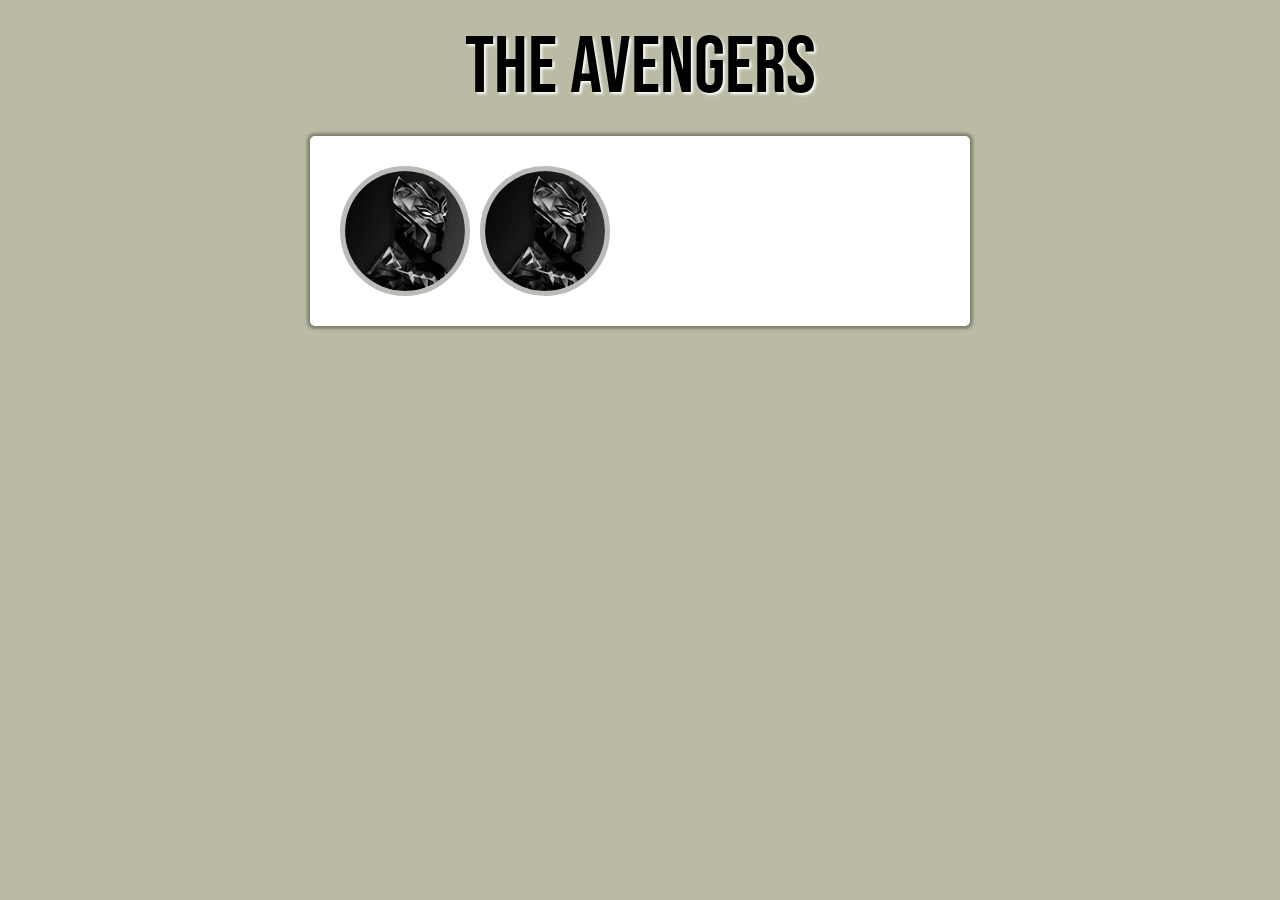
<file: Latihan12(Galery Foto & Light Box)/index.html>
<!DOCTYPE html>				
<head>	
	<meta charset="UTF-8">
	<title>Gallery</title>			
	<link rel="stylesheet" type="text/css" href="css/reset.css">
	<link rel="stylesheet" type="text/css" href="css/style.css">			
</head>	

<body>			
	<h1>The Avengers</h1>

	<div class="container">
				
		<ul class="gallery">		
			<li>
				<a href="">
					<img src="img/tumb/BlackPantherThumb.jpg" alt="Black Panther">
					<span> Black Panther</span>
				</a>		
			</li>

			<li>
				<a href="">
					<img src="img/tumb/BlackPantherThumb.jpg" alt="Black Panther">
					<span> Black Panther</span>
				</a>		
			</li>
			
			<div class="clear"></div>

			
		</ul>	
	</div>		
		
</body>		
</html>
</file>
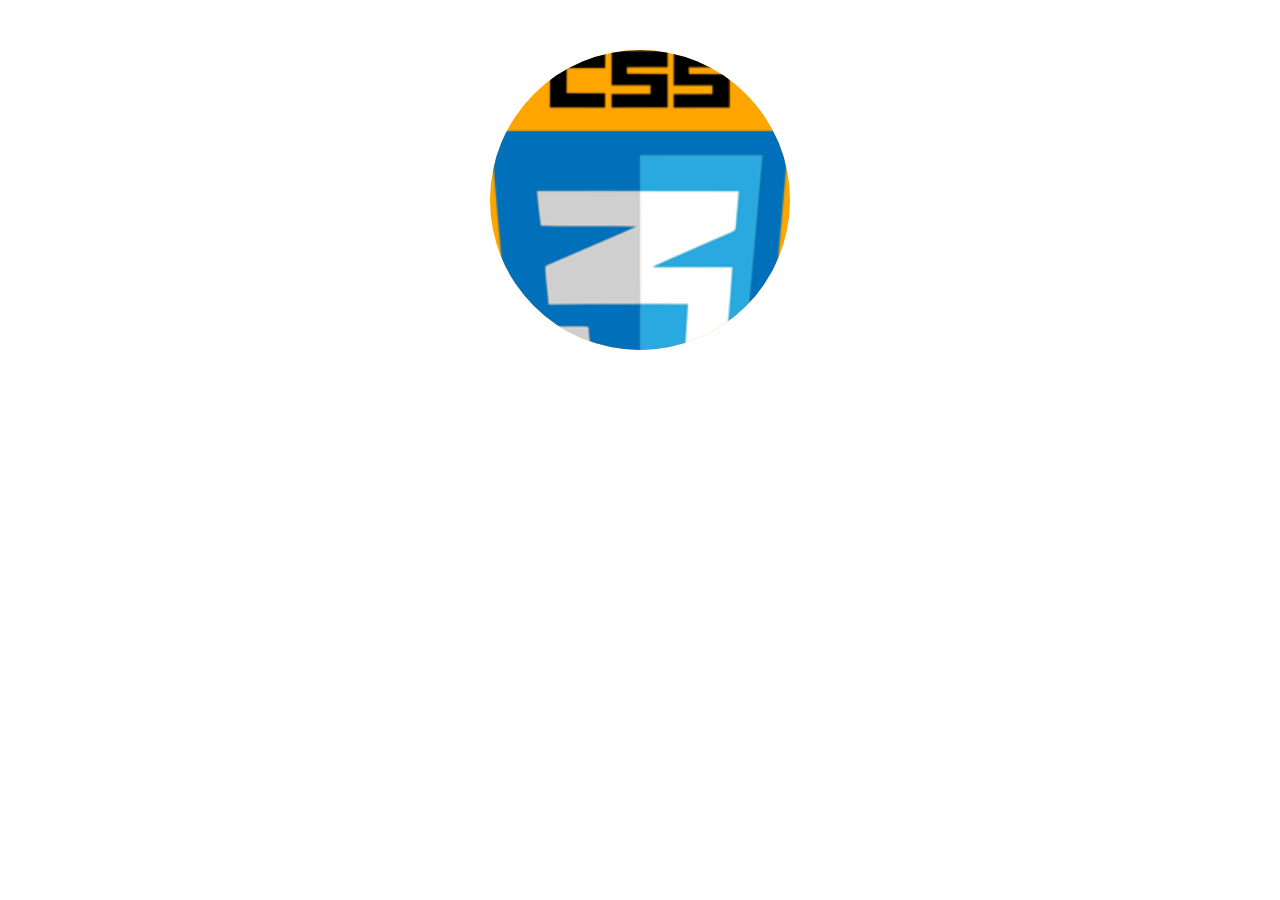
<file: Latihan1(BorderRadius)/borderradius.html>
<!DOCTYPE html>
<html>
<head>
	<title>Border Radius</title>

<style>
	
	div{
		width: 300px;
		height: 300px;
		margin:50px auto;
		background-color: orange;
		border-radius: 50%; 
		text-align: center;
		line-height: 300px;
		overflow: hidden;
	}

	div img{
		width: 300px;
	}

</style>

</head>
<body>

	<div>
		<img src="css33.png" alt="Logo CSS3">
	</div>

</body>
</html>

<!-- Membuat gambar menjadi cover daripada div
		background-image: url(css33.png);
		background-repeat: no-repeat;
		background-size: cover;
-->
</file>
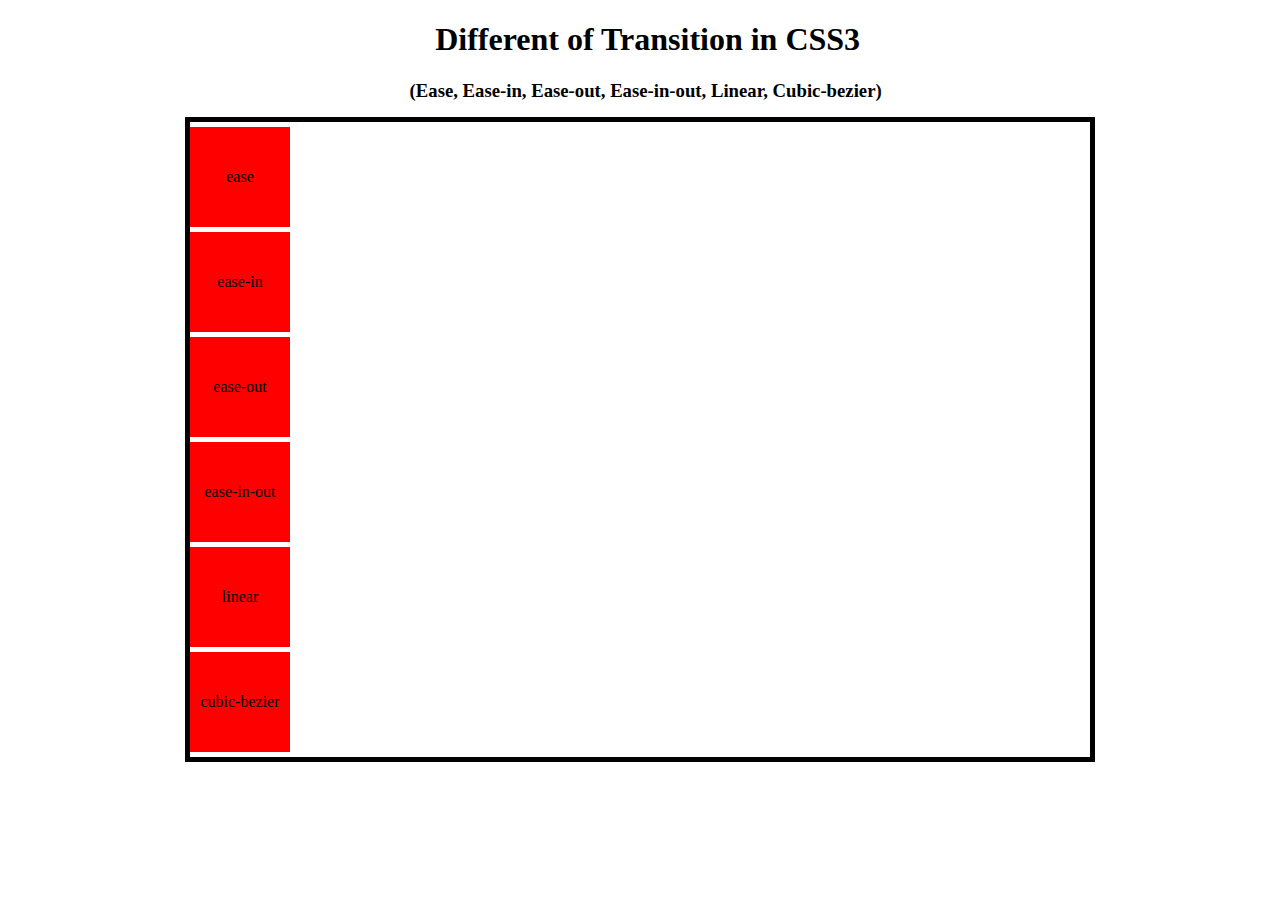
<file: Latihan10(Transition)/transition.html>
<!DOCTYPE html>
<html>
<head>
	<title>Transition Part 1</title>

	<style>
		
		body{
			margin: 0;
			padding: 0;
		}

		.container{
			width: 900px;
			margin: 10px auto;
			border: 5px solid black;
		}

		.kotak{
			width: 100px;
			height: 100px;
			background-color: red;
			text-align: center;
			line-height: 100px;
			margin: 5px 0px;
		}

		.kotak1{transition: 3s ease; }

		.kotak2{transition: 3s ease-in; }

		.kotak3{transition: 3s ease-out; }

		.kotak4{transition: 3s ease-in-out; }

		.kotak5{transition: 3s linear; }

		.kotak6{transition: 3s cubic-bezier(0,0,0,0); }

		.container:hover .kotak{
			transform: rotate(720deg);
			margin-left: 800px;
			background-color: royalblue;
		}


		h1 {

			font-family: 'calibri';
			margin-left: 34%;
		}

		h3 {

			font-family: 'calibri';
			margin-left: 32%;
			margin-bottom: 15px;
			}

	</style>

</head>
<body>

<h1>Different of Transition in CSS3</h1>
<h3>(Ease, Ease-in, Ease-out, Ease-in-out, Linear, Cubic-bezier)</h3>

<div class="container">
	<div class="kotak kotak1">ease</div>
	<div class="kotak kotak2">ease-in</div>
	<div class="kotak kotak3">ease-out</div>
	<div class="kotak kotak4">ease-in-out</div>
	<div class="kotak kotak5">linear</div>
	<div class="kotak kotak6">cubic-bezier</div>
</div>

</body>
</html>
</file>
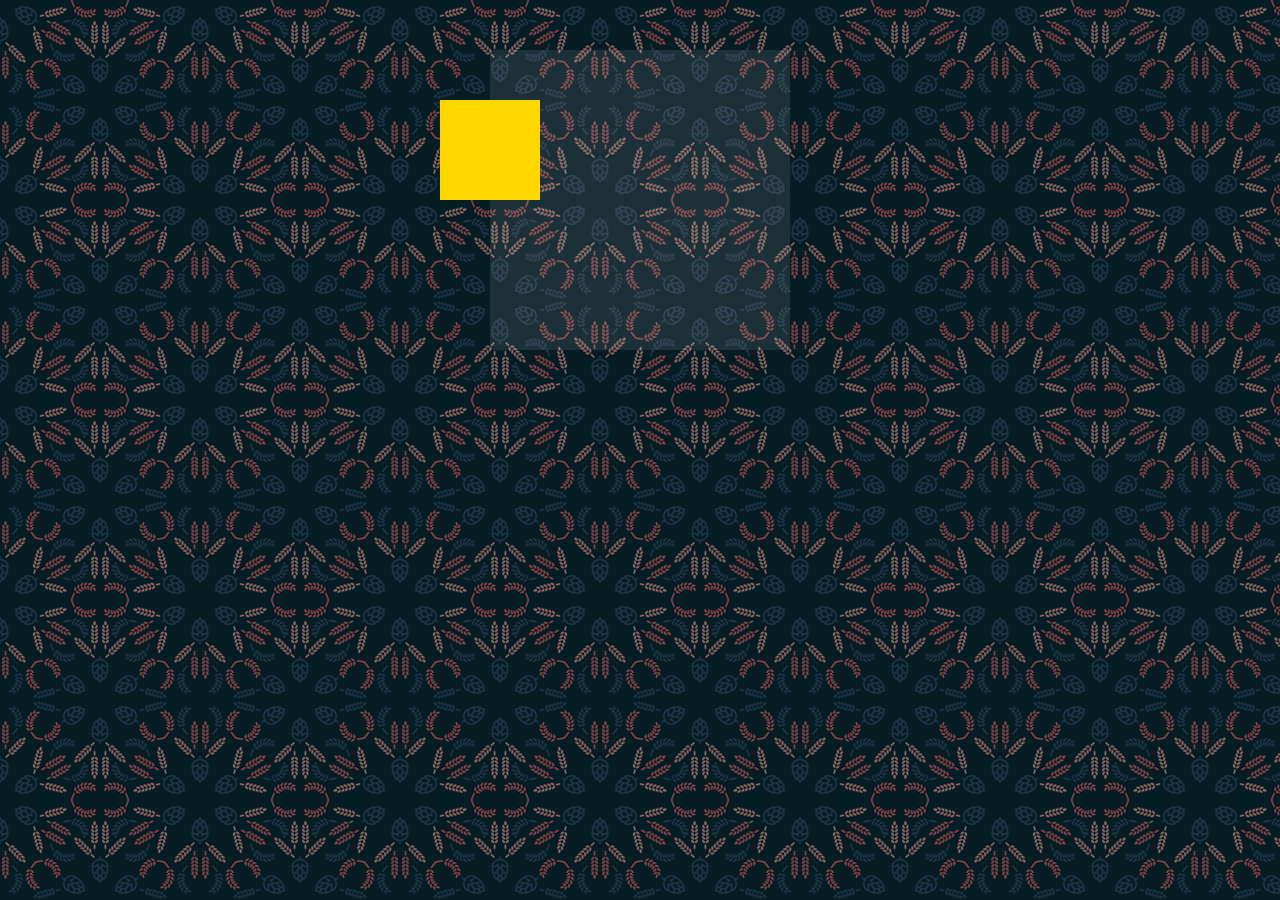
<file: Latihan2(Opacity&RGBa HSLa)/opacity.html>
<!DOCTYPE html>
<html>
<head>
	<title>Opacity Dan RGBa&HSLa</title>
<style>

	body{
		background-image: url(wheat.png);
	}

	.satu{
		width: 300px;
		height: 300px;
		background-color: rgba(255,255,255,.09); /*<--- Untuk membuat transparancy pada warna di class .satu*/
		margin: 50px auto;
	/*	opacity: .8;  (Untuk memberikan tranparancy pada "elemen" div)*/
	}

	.dua{
		width: 100px;
		height: 100px;
		background-color: gold;
		position: relative;
		bottom: 50px;
		right: 50px;
		top: 50px;
	/*	opacity: .5; (Untuk memberikan tranparancy pada elemen div)*/
	}

</style>

</head>
<body>

	<div class="satu">

		<div class="dua"></div>
		
	</div>

</body>
</html>
</file>
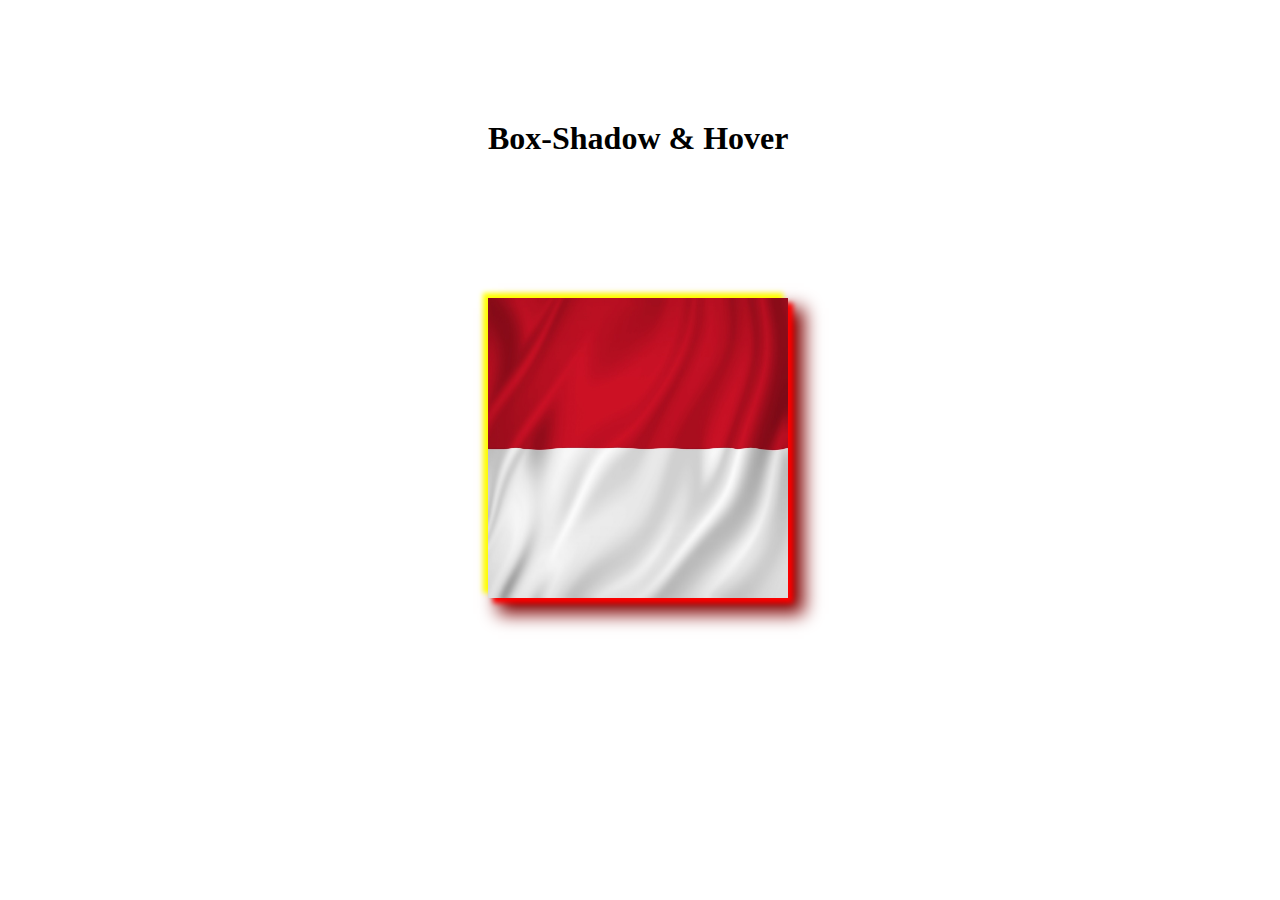
<file: Latihan3(BoxShadow)/boxshadow.html>
<!DOCTYPE html>
<html>
<head>
	<title>Box-Shadow</title>

<style>

	h1 {

		margin-top: 120px;
		margin-left: 480px;
	}


	.gambar{
		width: 300px;
		height: 300px;
		background-color: rgb(14,41,208);
		margin-top: 120px;
		margin-left: 480px;
		/*box-shadow: inset 0px 0px 20px 10px rgba(0,0,0,.5);   (Fungsi Inset,bayangan di dalam kotak)*/
		/*box-shadow: 0px 40px 20px -15px rgba(0,0,0,.85);  (Fungsi Spread,size bayangan-nya)*/
		box-shadow: 5px 5px 5px red,
					-5px -5px 5px yellow,
					13px 13px 17px 3px maroon;
		


		transition: .7s;
		background-size: cover;
	}

	.gambar:hover{
		box-shadow: 0px 80px 25px -45px rgba(0,0,0,.55);
		margin-top: 100px;
	}


</style>

</head>
<body>

	<h1>Box-Shadow & Hover</h1>

	<div>

		<img src="flag.jpg" class="gambar">
	
	</div>

	
</body>
</html>
</file>
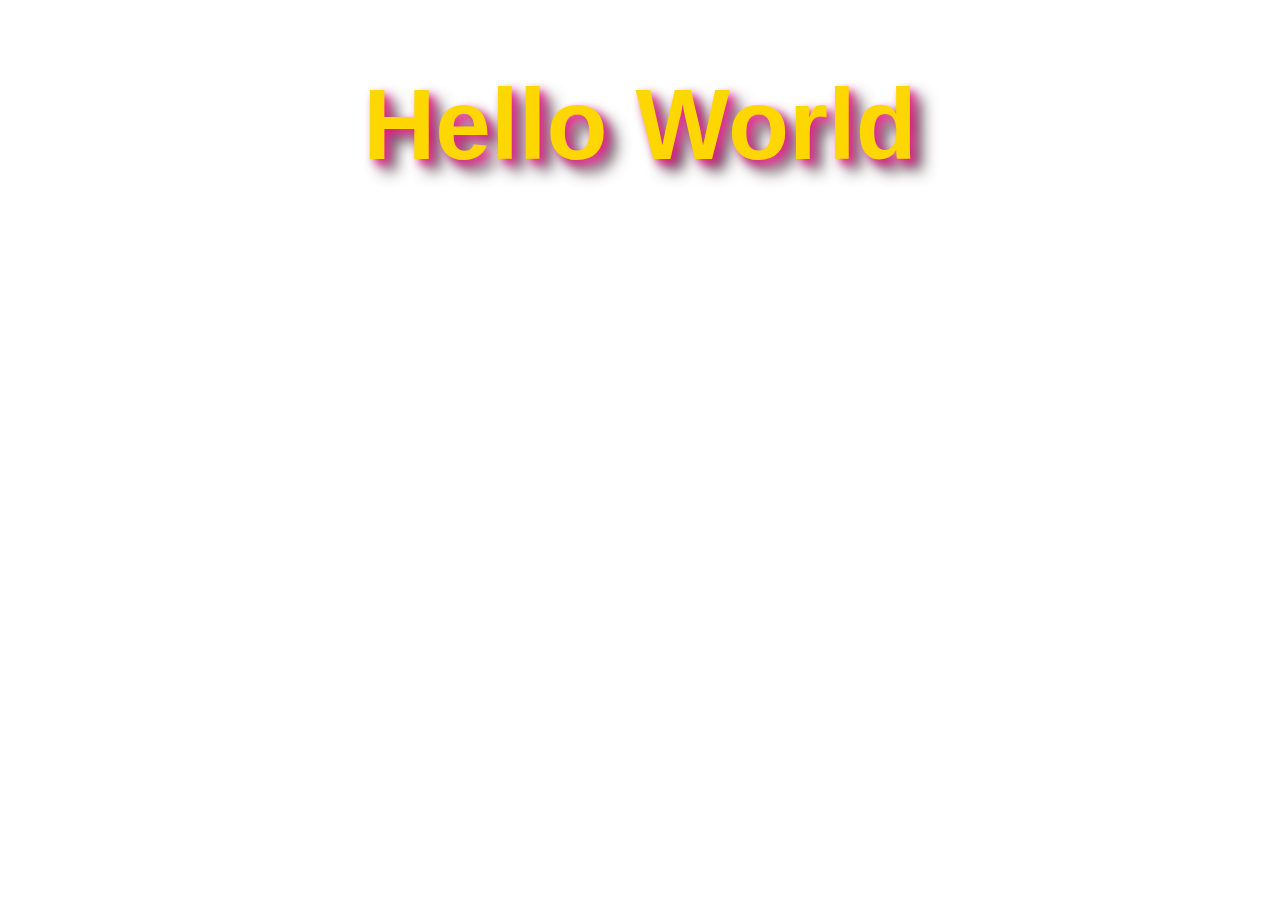
<file: Latihan4(TextShadow)/textshadow.html>
<!DOCTYPE html>
<html>
<head>
	<title>Text Shadow</title>

<style>

	h1{
		font-family: arial;
		font-size: 100px;
		text-align: center;
		color:gold;
		text-shadow: 5px 5px 10px rgba(228,21,133,.95),
					12px 12px 15px rgba(72,49,61,.85);

		/*text-shadow: 0px 5px 2px black;	(Efek 3D) */			
	}

</style>

</head>
<body>

	<h1>Hello World</h1>

</body>
</html>
</file>
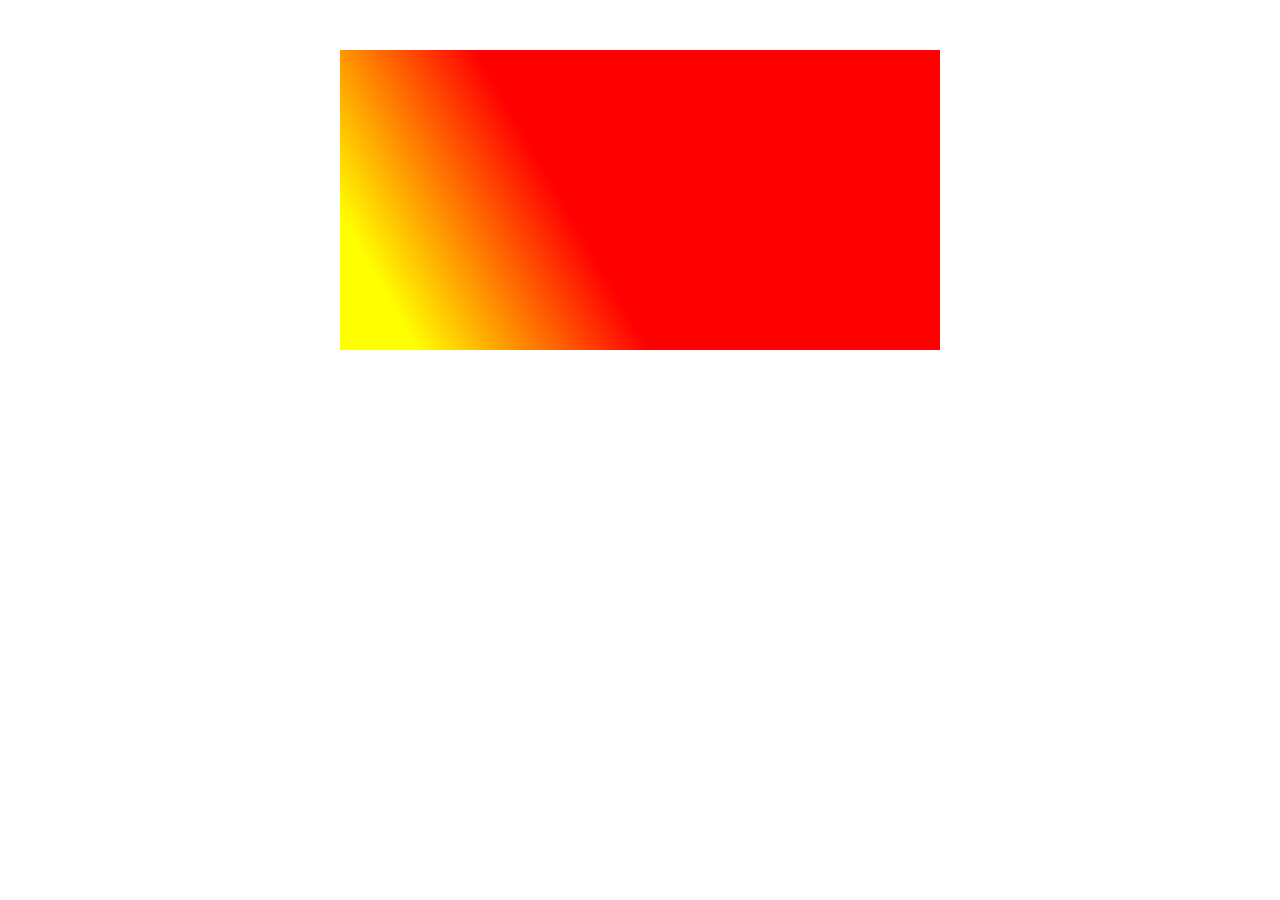
<file: Latihan5(Gradients)/lineargradient.html>
<!DOCTYPE html>
<html>
<head>
	<title>Linear Gradient</title>
<style>
	
	div{
		width: 600px;
		height: 300px;
		margin:50px auto;
		/*(-120deg) adalah tingkat */
		background-image: linear-gradient(-120deg,red 60%,yellow 90%);
	}

</style>

</head>
<body>

	<div></div>

</body>
</html>
</file>
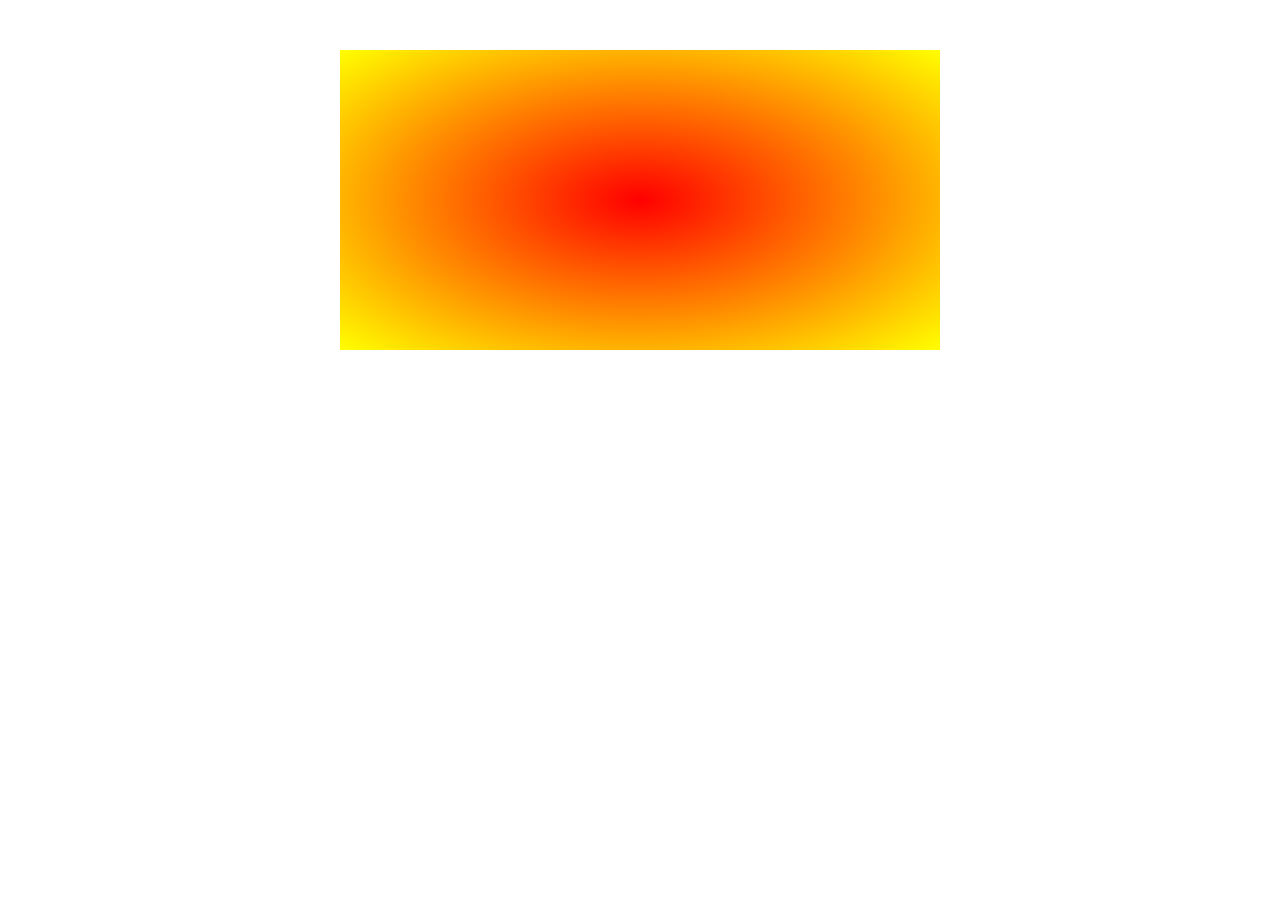
<file: Latihan5(Gradients)/radialgradient.html>
<!DOCTYPE html>
<html>
<head>
	<title>Radial Gradient</title>
<style>

	div{
		width: 600px;
		height: 300px;
		margin:50px auto;
		background-image: radial-gradient(red,yellow);
	}

</style>

</head>
<body>

	<div></div>

</body>
</html>
</file>
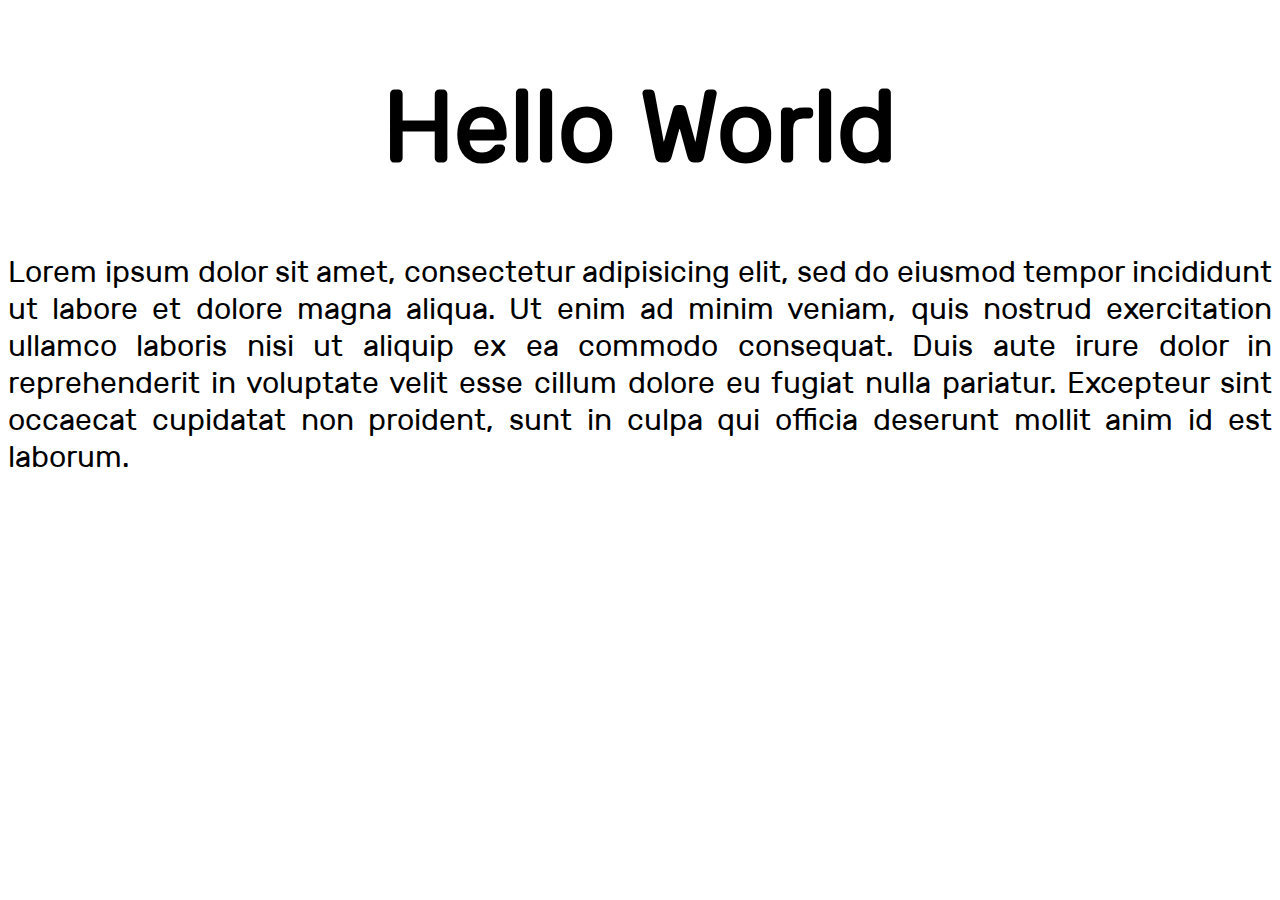
<file: Latihan6(FontFace)/fontface.html>
<!DOCTYPE html>
<html>
<head>
	<title>Font Face</title>
<!--<link href="https://fonts.googleapis.com/css?family=Coiny" rel="stylesheet"> Link untuk Fonts.google.com-->
<style>

	@font-face{
		font-family: "Rubik";
		src: url('../FontFace/Rubik-Regular.ttf') format('truetype');	/*Meng-registry agar bisa digunakan ke 																	seluruh selector*/
	}


	h1{
		font-size: 100px;
		text-align: center;
		color: black;
	  /*font-family: 'Coiny', cursive; Font dari Fonts.Google.com 	*/
	  	font-family: "Rubik",arial,sans-serif; 	/*Font dari Fontsquirell.com*/
	}

	p{
		font-size: 30px;
		text-align: justify;
		color: black;
		font-family: "Rubik",calibri,sans-serif;	/*Font dari Fontsquirell.com*/
	}

</style>
</head>
<body>

	<h1>Hello World</h1>
	<p>Lorem ipsum dolor sit amet, consectetur adipisicing elit, sed do eiusmod
	tempor incididunt ut labore et dolore magna aliqua. Ut enim ad minim veniam,
	quis nostrud exercitation ullamco laboris nisi ut aliquip ex ea commodo
	consequat. Duis aute irure dolor in reprehenderit in voluptate velit esse
	cillum dolore eu fugiat nulla pariatur. Excepteur sint occaecat cupidatat non
	proident, sunt in culpa qui officia deserunt mollit anim id est laborum.</p>

</body>
</html>
</file>
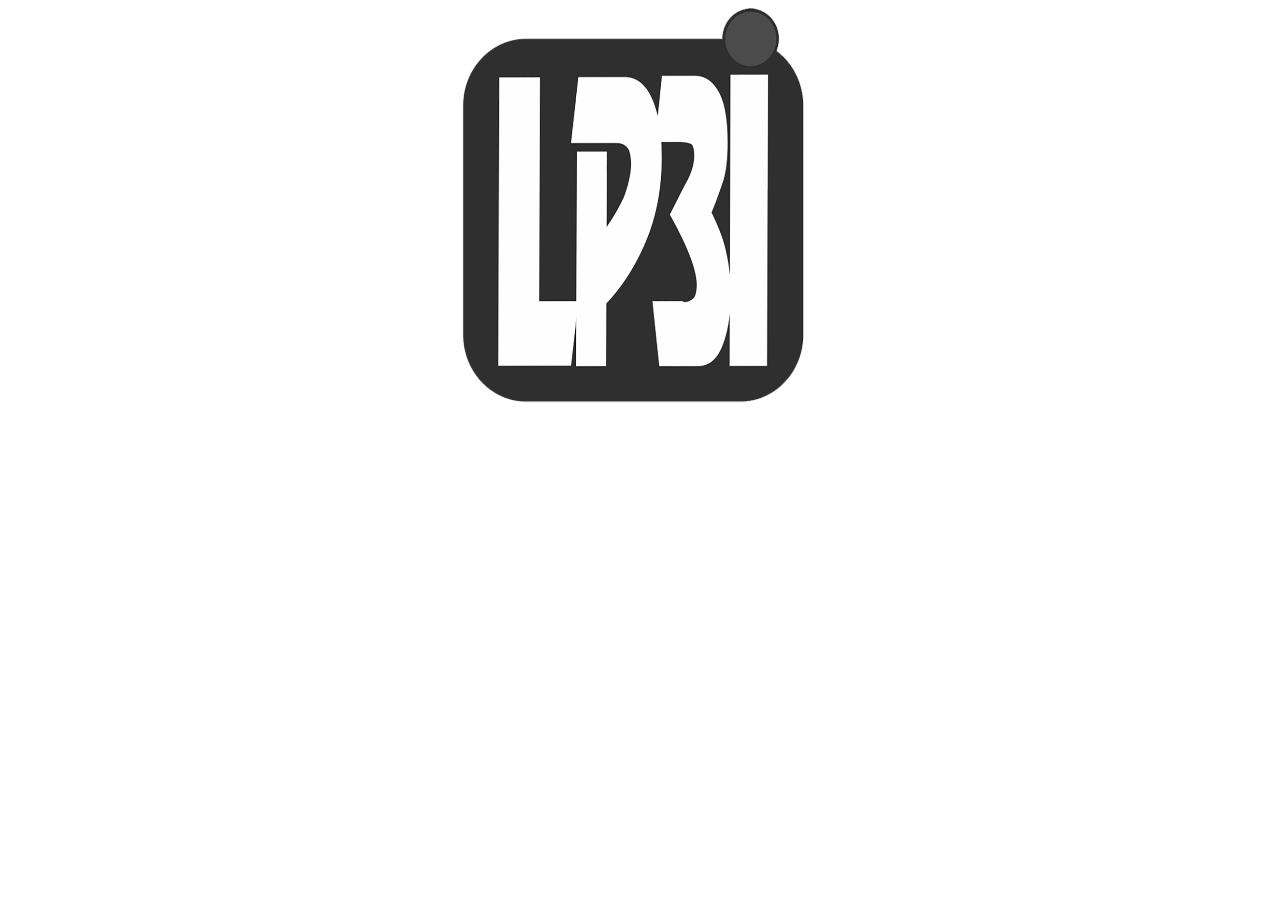
<file: Latihan7(VendorPrefix)/vendorprefix.html>
<!DOCTYPE html>
<html>
<head>
	<title>Vendor Prefixes</title>
<style>

	body{
		text-align: center;
	}

	img{
		width: 400px;
		height: 400px;
		display: inline-block;
		filter:grayscale(100%);  /*Tanpa Vendor Prefix & Hanya Property Utama*/
		-webkit-filter:grayscale(100%); /*Dengan Vendor Prefix (-webkit-) untuk browser Chrome,Safari,Opera*/
	}


</style>
</head>

<body>

<img src="logo.png" alt="Logo LP3I">

</body>
</html>
</file>
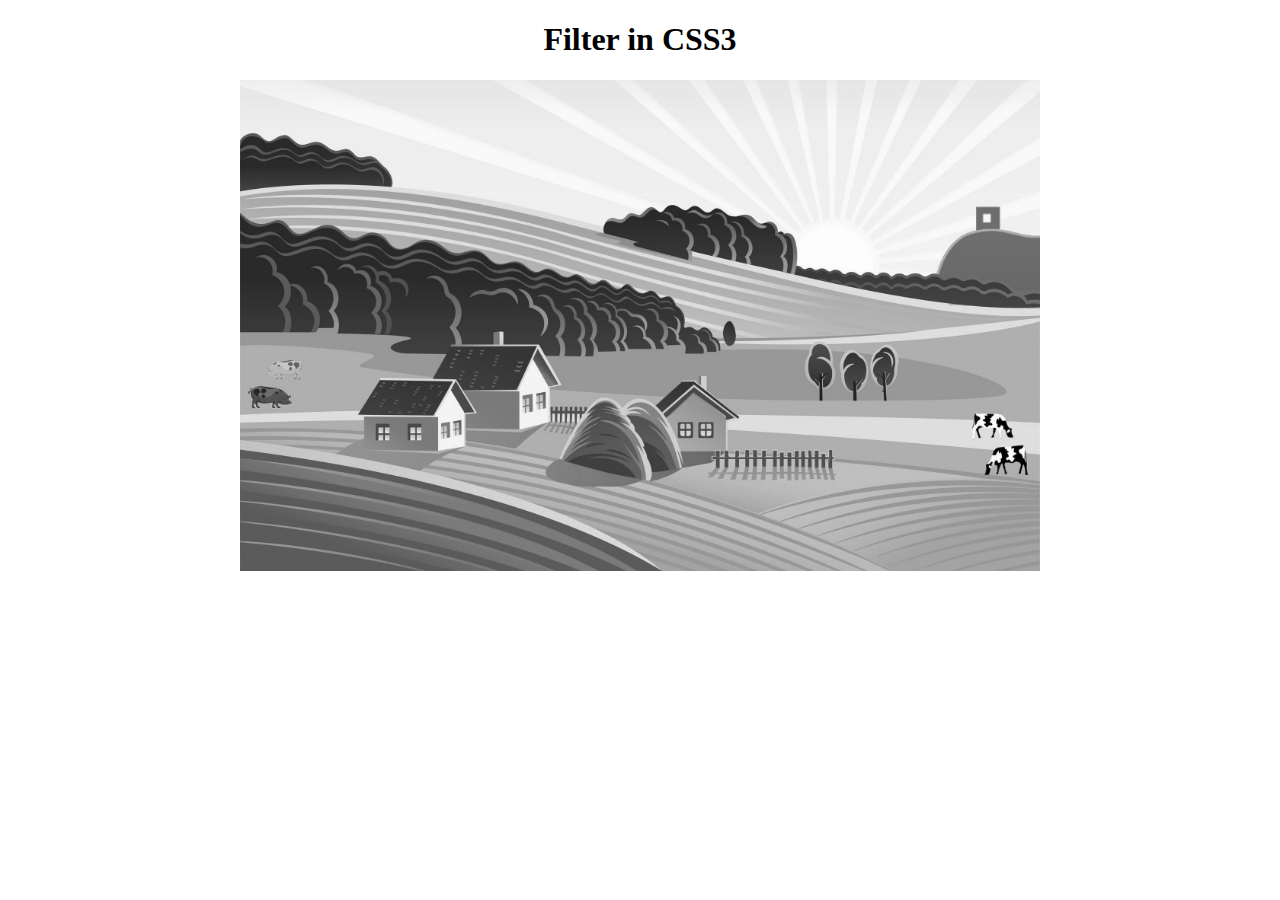
<file: Latihan8(Filter)/filter.html>
<!DOCTYPE html>
<html>
<head>
	<title>Filter</title>
<style>

	body{
		text-align: center;
	}

	img{
		width: 800px;
		display: inline-block;
		
		/*UNTUK MEMBUAT GAMBAR MENJADI BLUR*/
		-webkit- filter:blur(50px);
		filter:blur(50px);
		

		/* UNTUK TERANGNYA GAMBAR
		-webkit-filter: brightness(150%);
		filter: brightness(150%);
		*/

		/*UNTUK MEMPERTAJAM WARNA GAMBAR
		-webkit-filter: contrast(200%);
		filter: contrast(200%);
		*/

		/*UNTUK GAMBAR SEMAKIN BERWARNA / WARNA NYA KELUAR*/
		-webkit-filter: saturate(0%);
		filter: saturate(0%);
		transition: 2s;
		

		/*MEMBUAT GAMBAR MENJADI ABU2,SEMAKIN TINGGI NILAI MAKA SEMAKIN ABU2
		-webkit-filter: grayscale(100%);
		filter: grayscale(100%);
		*/

		/*UNTUK MEMBUAT GAMBAR MENJADI KUNING RETRO
		-webkit-filter: sepia(100%);
		filter: sepia(100%);
		*/

		/*RODA WARNA UNTUK MERUBAH SELURUH WARNA YANG ADA DENGAN MEMUTAR SEARAH JARUM JAM
		-webkit-filter: hue-rotate(120deg);
		filter: hue-rotate(120deg);
		*/

		/*MEMBUAT WARNA GAMBAR MENJADI SEPERTI NEGATIVE FILM
		-webkit-filter: invert(100%);
		filter: invert(100%);
		*/

		/*MEMBUAT GAMBAR MENJADI TRANSPARAN 
		-webkit-filter: opacity(30%);
		filter: opacity(30%);
		*/

		/*UNTUK MEMBUAT GAMBAR MEMPUNYAI BAYANGAN DI SISINYA
		-webkit-filter: drop-shadow(5px 5px 5px black);
		filter: drop-shadow(5px 5px 5px black);
		*/

	}

	img:hover{
		-webkit-filter: saturate(100%);
		filter: saturate(100%);
	}

	/* Filter

		blur(px)
		brightness(angka | %)
		contrast(angka | &)
		saturate(angka | %)
		grayscale(angka | %)
		sepia(angka | %)
		hue-rotate(deg)
		invert(angka | %)
		opacity(angka | %)
		drop-shadow(sama seperti property box-shadow)
	*/

	h1 {

		font-family: 'calibri';
	}

</style>
</head>

<body>

	<h1>Filter in CSS3</h1>

	<img src="bg.jpg" alt="Vektor Pemandangan">

</body>
</html>
</file>
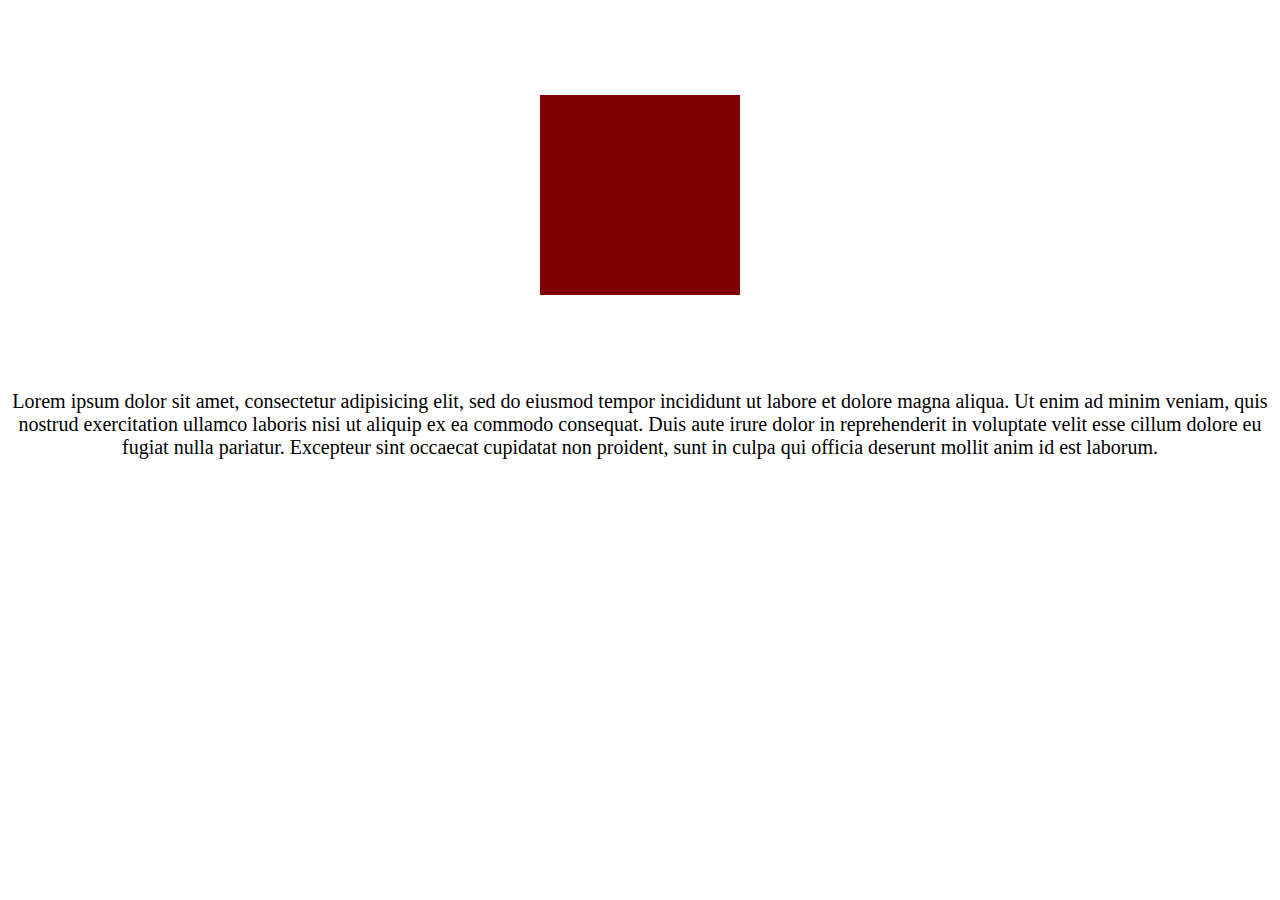
<file: Latihan9(Transform)/transform.html>
<!DOCTYPE html>
<html>
<head>
	<title>Transform</title>
<style>

	/*
		-scale(angka), scaleX(angka), sclaeY(angka)
		-rotate(deg), rotateX(deg), rotateY(deg)
		-skew(deg), skewX(deg), skewY(deg)
		-translate(px), translateX(px), translate(px)
	*/
	
	.kotak{
		width: 200px;
		height: 200px;
		background-color: maroon;
		margin:95px auto;
		transition: 1s;
	}


	 /*UNTUK MERUBAH UKURAN DARI BENTUK AWAL (X=HORIZONTAL) (Y=VERTIKAL)
	.kotak:hover{
		transform: scaleX(1.5);
		transform: scaleY(2);
	}
	*/

	/*UNTUK MEMUTAR OBJEK (X=HORIZONTAL) (Y=VERTIKAL)
	.kotak:hover{
		transform: rotateY(180deg) rotateX(180deg) rotate(180deg);
	}
	*/

	/*UNTUK MEMBUAT OBJEK MENJADI CONDONG (X=HORIZONTAL) (Y=VERTIKAL)
	.kotak:hover{
		transform: skew(30deg);
	}
	*/

	/*UNTUK MEMBUAT OBJEK BERPINDAH DARI POSISI AWAL
	.kotak:hover{
		transform: translateY(120px) translate(120px);
	}
	*/

	/*PENGGABUNGAN DARI FUNGSI TRANSFORM SECARA BERTUMPUK
	.kotak:hover{
		transform: scale(1.5) rotate(180deg) translateX(100px);
	}
	*/

	p{
		font-size: 20px;
		text-align: center;
	}

</style>
</head>
<body>

	<div class="kotak"></div>

	<p>Lorem ipsum dolor sit amet, consectetur adipisicing elit, sed do eiusmod
	tempor incididunt ut labore et dolore magna aliqua. Ut enim ad minim veniam,
	quis nostrud exercitation ullamco laboris nisi ut aliquip ex ea commodo
	consequat. Duis aute irure dolor in reprehenderit in voluptate velit esse
	cillum dolore eu fugiat nulla pariatur. Excepteur sint occaecat cupidatat non
	proident, sunt in culpa qui officia deserunt mollit anim id est laborum.</p>

</body>
</html>
</file>
<file: Latihan12(Galery Foto & Light Box)/css/style.css>
/* Font	*/
@font-face{
	font-family: 'BebasNeue';
	src: url(../font/BebasNeue-Regular.woff) format('woff');
}
	

/*STYLE UTAMA*/
	
body{	
	font:18px;
	line-height: 36px;
	font-family: 'BebasNeue','arial',sans-serif;
	background-color: #babaa5;
	
}	
	
h1{
	color:black;
	font-size:80px;
	margin:50px 0;
	text-align:center;
	text-shadow:2px 2px 3px white;
	
}

span{
	color:black;
}

.container{
	width:600px;
	padding:30px;
	margin:auto;
	background-color:white;
	box-shadow:0 0 3px 3px rgba(0,0,0,.3);
	border-radius:5px;
}

.gallery li{
	width:120px;
	height:120px;
	border-radius:50%;
	overflow:hidden;
	border:5px solid #bbbbb7;
	float:left;
	margin-right:10px;
}

.clear{
	clear:both;
}
</file>
